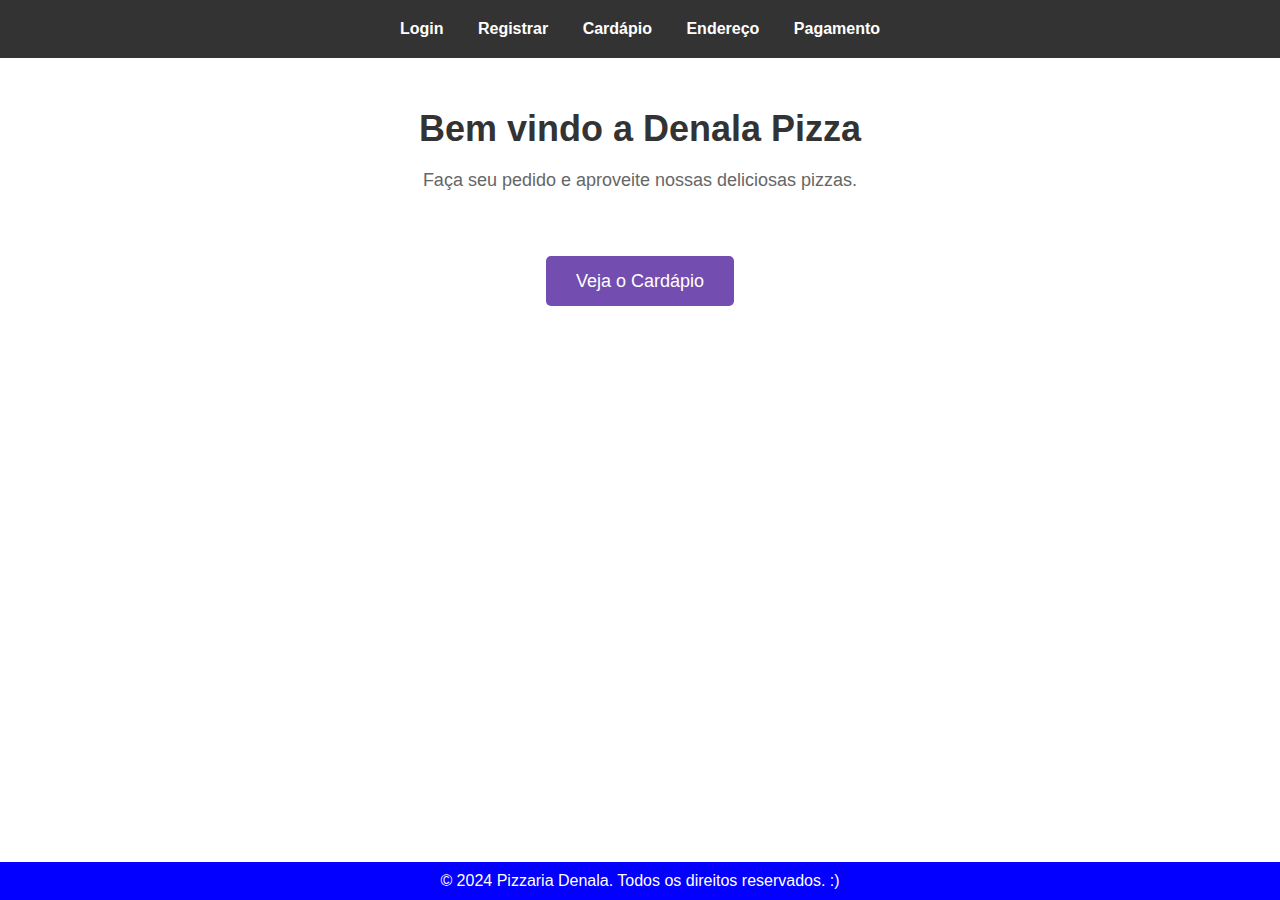
<file: SITE PIZZARIA/index.html>
<!DOCTYPE html> <!--A parte de Html e Js foi mais de boa, se puderem me ajudar no layout, enquanto nós iniciamos o site, 
eu vou ir fazendo as aulas de python -Abiny -->
<html lang="pt-BR">
<head>
    <meta charset="UTF-8">
    <meta http-equiv="X-UA-Compatible" content="IE=edge">
    <meta name="viewport" content="width=device-width, initial-scale=1.0">
    <link rel="stylesheet" href="css/styles.css">
    <title>Pagina inicial Projeto Pizzaria</title>
</head>
<body>
<header>
    <nav>
        <ul>
             <li><a href="login.html">Login</a></li>
             <li><a href="registro.html">Registrar</a></li>
             <li><a href="menu.html">Cardápio</a></li>
             <li><a href="endereco.html">Endereço</a></li>
             <li><a href="pagamento.html">Pagamento</a></li>
         </ul>
        </nav>
    </header>

    <main>
        <section class="welcome">
            <h1>Bem vindo a Denala Pizza </h1>
            <p>Faça seu pedido e aproveite nossas deliciosas pizzas.</p>
        </section>
        <section class="cta">
            <a href="menu.html" class="button">Veja o Cardápio</a>
        </section>
    </main>

    <footer>
        <p>&copy; 2024 Pizzaria Denala. Todos os direitos reservados.  :) </p>
    </footer>
</body>
</html>
</file>
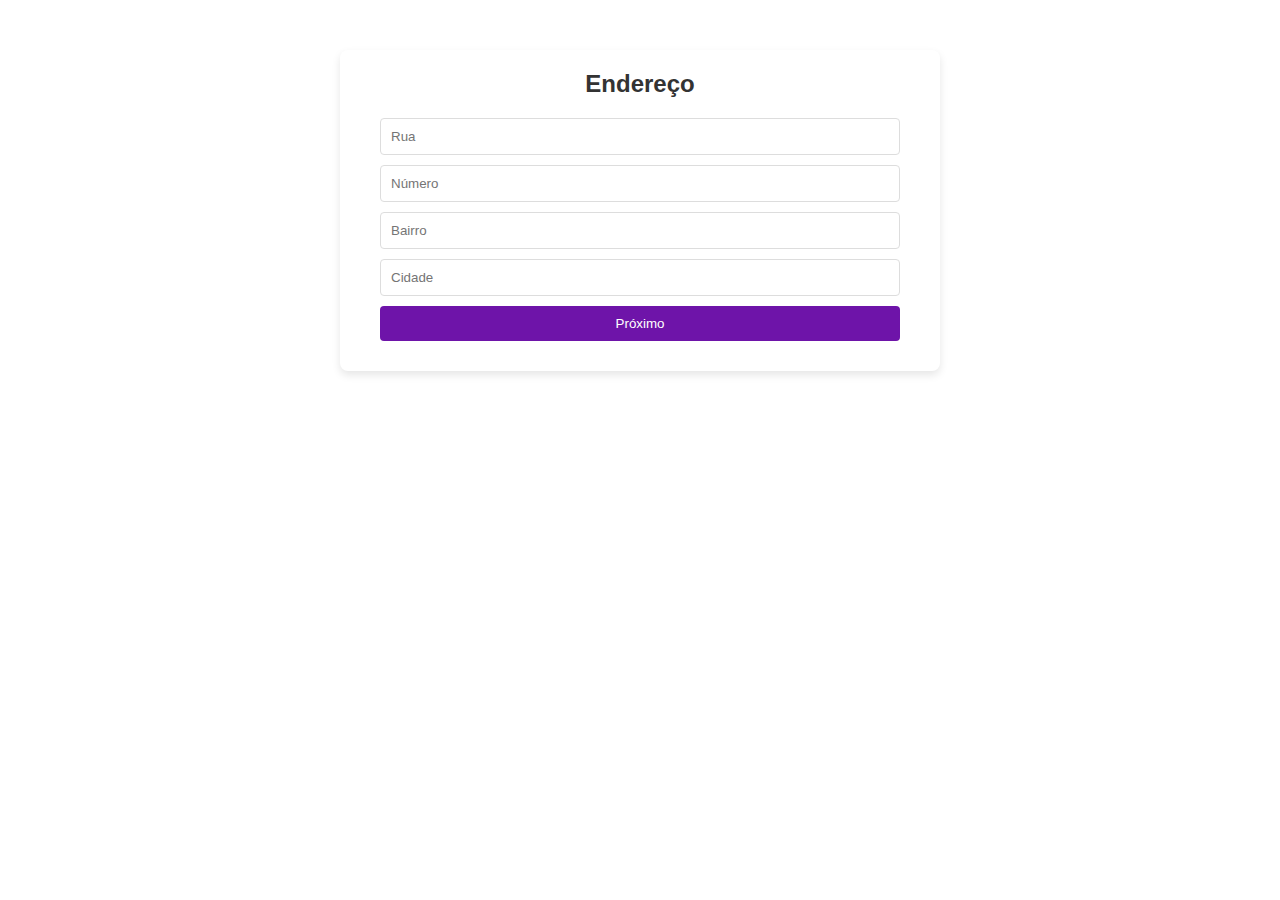
<file: SITE PIZZARIA/endereco.html>
<!DOCTYPE html> <!--Tela de Endereço-->
<html lang="pt-BR">
<head>
    <meta charset="UTF-8">
    <meta http-equiv="X-UA-Compatible" content="IE=edge">
    <meta name="viewport" content="width=device-width, initial-scale=1.0">
    <link rel="stylesheet" href="css/styles.css">
    <title>Endereço</title> 
</head>
<body>
    <div class="endereco-container">
        <h1>Endereço</h1>
        <form>
            <input type="text" placeholder="Rua" required>
            <input type="text" placeholder="Número" required>
            <input type="text" placeholder="Bairro" required>
            <input type="text" placeholder="Cidade" required>
            <button type="button" onclick="window.location.href='pagamento.html'">Próximo</button>
        </form>
    </div>
</body>
</html>
</file>
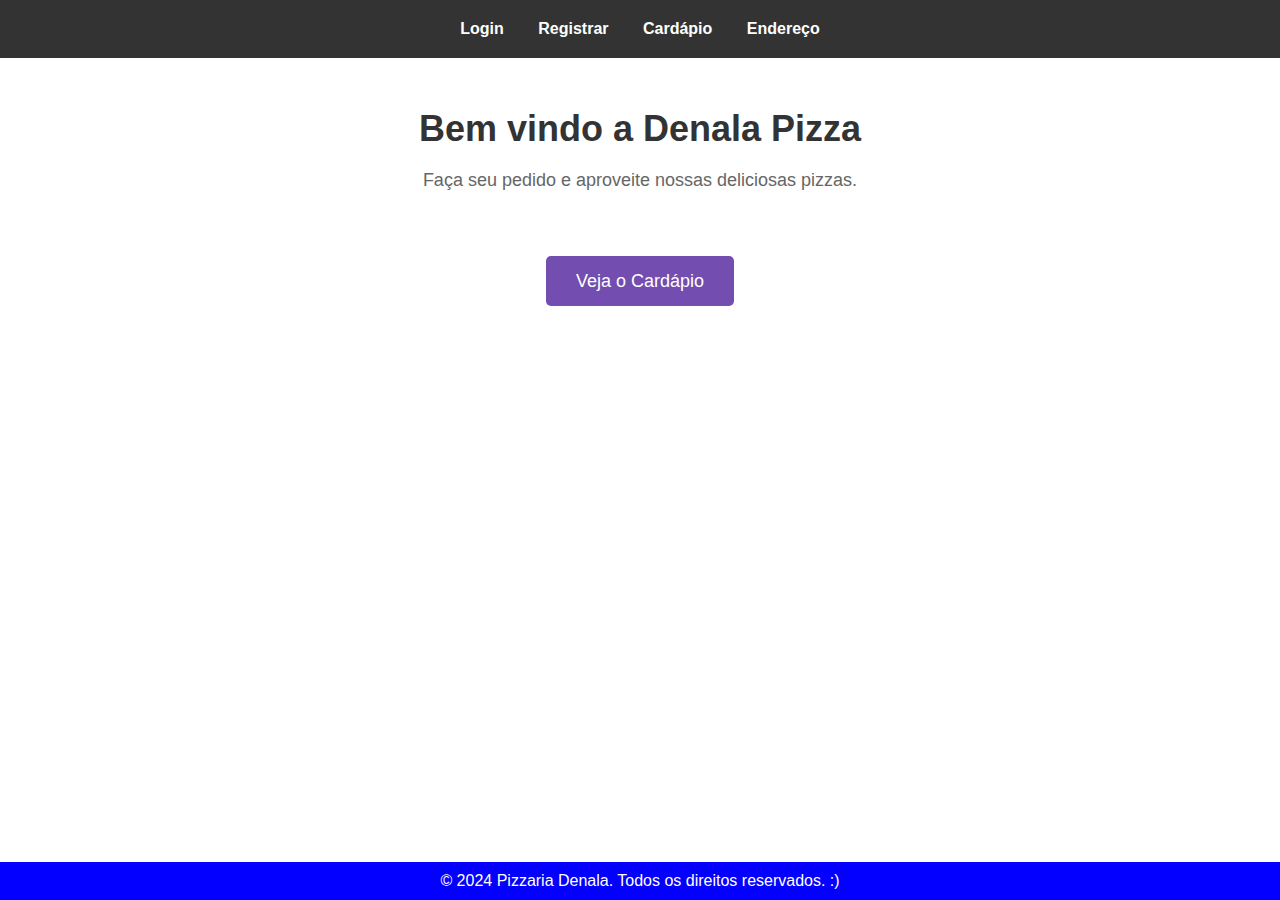
<file: SITE PIZZARIA/login.html>
<!DOCTYPE html> <!--A parte de Html e Js foi mais de boa, se puderem me ajudar no layout, enquanto nós iniciamos o site, 
eu vou ir fazendo as aulas de python -Abiny -->
<html lang="pt-BR">
<head>
    <meta charset="UTF-8">
    <meta http-equiv="X-UA-Compatible" content="IE=edge">
    <meta name="viewport" content="width=device-width, initial-scale=1.0">
    <link rel="stylesheet" href="css/styles.css">
    <title>Pagina inicial Projeto Pizzaria</title>
</head>
<body>
<header>
    <nav>
        <ul>
             <li><a href="login.html">Login</a></li>
             <li><a href="registro.html">Registrar</a></li>
             <li><a href="menu.html">Cardápio</a></li>
             <li><a href="endereco.html">Endereço</a></li>
         </ul>
        </nav>
    </header>

    <main>
        <section class="welcome">
            <h1>Bem vindo a Denala Pizza </h1>
            <p>Faça seu pedido e aproveite nossas deliciosas pizzas.</p>
        </section>
        <section class="cta">
            <a href="menu.html" class="button">Veja o Cardápio</a>
        </section>
    </main>

    <footer>
        <p>&copy; 2024 Pizzaria Denala. Todos os direitos reservados.  :) </p>
    </footer>
</body>
</html>
</file>
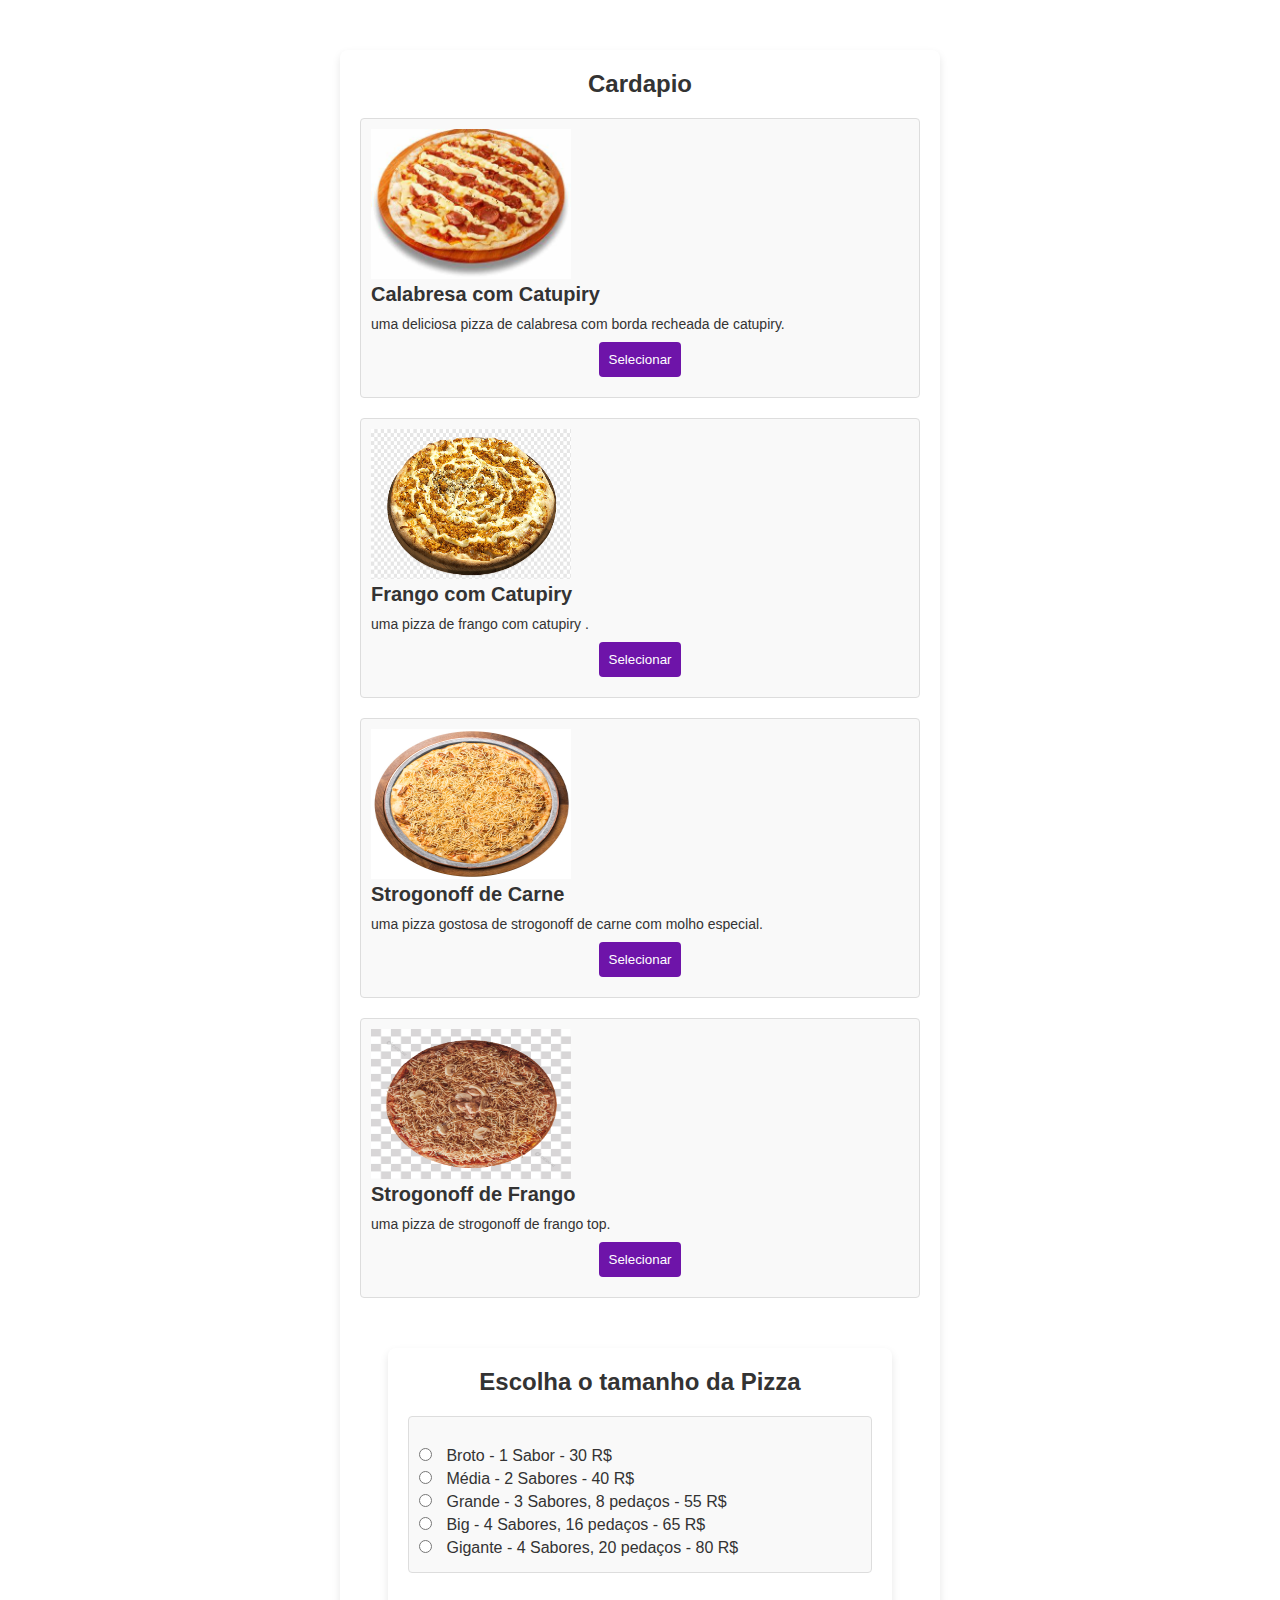
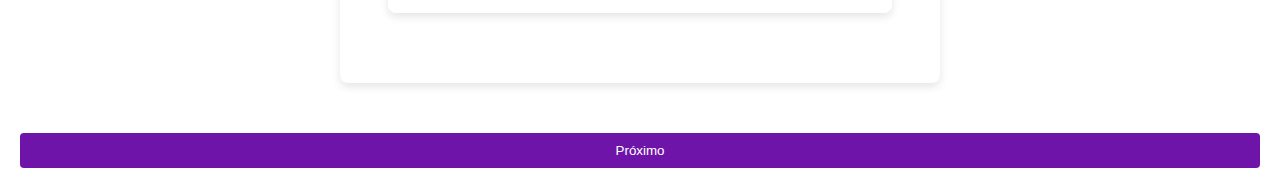
<file: SITE PIZZARIA/menu.html>
<!DOCTYPE html>
<html lang="pt-BR">
<head>
    <meta charset="UTF-8">
    <meta http-equiv="X-UA-Compatible" content="IE=edge">
    <meta name="viewport" content="width=device-width, initial-scale=1.0">
    <link rel="stylesheet" href="css/styles.css">
    <title>Menu</title>
</head>
<body>
    <div class="menu-container">
        <h1>Cardapio</h1>
        <div class="pizza">
            <img src="pizzacalabresacatupiry.png"
            width="200px" height="150px">
            <h2>Calabresa com Catupiry</h2>
            <p>uma deliciosa pizza de calabresa com borda recheada de catupiry.</p>
            <button onclick="selecionarPizza('Calabresa com Catupiry')">Selecionar</button>
        </div>
        <div class="pizza">
            <img src="pizzacatupiryfrango.png"
            width="200px" height="150px">
            <h2>Frango com Catupiry</h2>
            <p>uma pizza de frango com catupiry .</p>
            <button onclick="selecionarPizza('Frango com Catupiry')">Selecionar</button>
        </div>
        <div class="pizza">
            <img src="pizzastrogonoffcarne.png"
            width="200px" height="150px">
            <h2>Strogonoff de Carne</h2>
            <p>uma pizza gostosa de strogonoff de carne com molho especial.</p> <!--Tem o molho rapeize sjkahjksajk-->
            <button onclick="selecionarPizza('Strogonoff de Carne')">Selecionar</button>
        </div>
        <div class="pizza">
            <img src="pizzastrogonoffdefrango.png"
            width="200px" height="150px">
            <h2>Strogonoff de Frango</h2>
            <p>uma pizza de strogonoff de frango top.</p>
            <button onclick="selecionarPizza('Strogonoff de Frango')">Selecionar</button>
        </div>
        <div class="menu-container">
            <h1>Escolha o tamanho da Pizza</h1> 
    <div class="pizza">
        <div class="pizza-tamanho">
            <label>
                <input type="radio" name="tamanho-calabresa" value="Broto" required> Broto - 1 Sabor - 30 R$
            </label>
            <label>
                <input type="radio" name="tamanho-calabresa" value="Media"> Média - 2 Sabores - 40 R$
            </label>
            <label>
                <input type="radio" name="tamanho-calabresa" value="Grande"> Grande - 3 Sabores, 8 pedaços - 55 R$
            </label>
            <label>
                <input type="radio" name="tamanho-calabresa" value="Big"> Big - 4 Sabores, 16 pedaços - 65 R$
            </label>
            <label>
                <input type="radio" name="tamanho-calabresa" value="Gigante"> Gigante - 4 Sabores, 20 pedaços - 80 R$
            </label>
        </div>
    </div>
</div>
        </div>

        <button onclick="window.location.href='endereco.html'">Próximo</button>
    </div>

    <script src="js/script.js"></script>
</body>
</html>
<!----preguiça de comentar tudo, se precisarem eu ajudo vcs dps-->
</file>
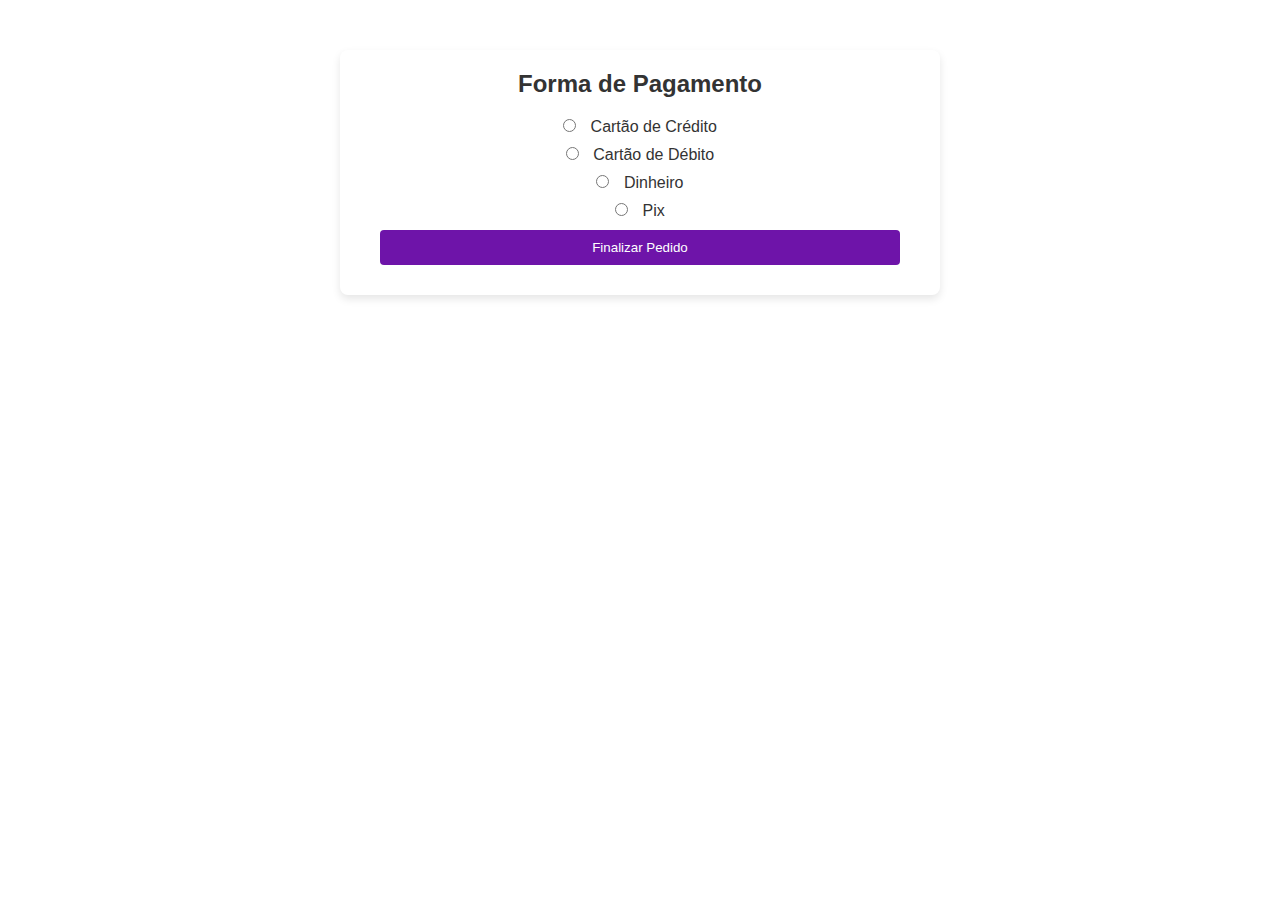
<file: SITE PIZZARIA/pagamento.html>
<!DOCTYPE html> <!---pagina de pagamento-->
<html lang="pt-BR">
<head>
    <meta charset="UTF-8">
    <meta http-equiv="X-UA-Compatible" content="IE=edge">
    <meta name="viewport" content="width=device-width, initial-scale=1.0">
    <link rel="stylesheet" href="css/styles.css">
    <title>Pagamento</title>
</head>
<body>
    <div class="pagamento-container">
        <h1>Forma de Pagamento</h1>
        <form id="paymentForm">
            <label>
                <input type="radio" name="payment" value="cartao credito" required> Cartão de Crédito
            </label>
            <label>
                <input type="radio" name="payment" value="cartao debito" required> Cartão de Débito
            </label>
            <label>
                <input type="radio" name="payment" value="dinheiro" required> Dinheiro
            </label>
            <label>
                <input type="radio" name="payment" value="pix" required> Pix
            </label>
            <button type="submit">Finalizar Pedido</button>
        </form>
    </div>

    <script>
        document.getElementById("paymentForm").addEventListener("submit", function(event) {
            event.preventDefault();  

            
            var paymentMethod = document.querySelector('input[name="payment"]:checked').value;

            
            if (paymentMethod === 'pix') {
                
                window.location.href = "pix.html";
            } else {
                
                alert("Pagamento finalizado com sucesso!");
                
                window.location.href = "index.html"; 
            }
        });
    </script>
</body>
</html>
</file>
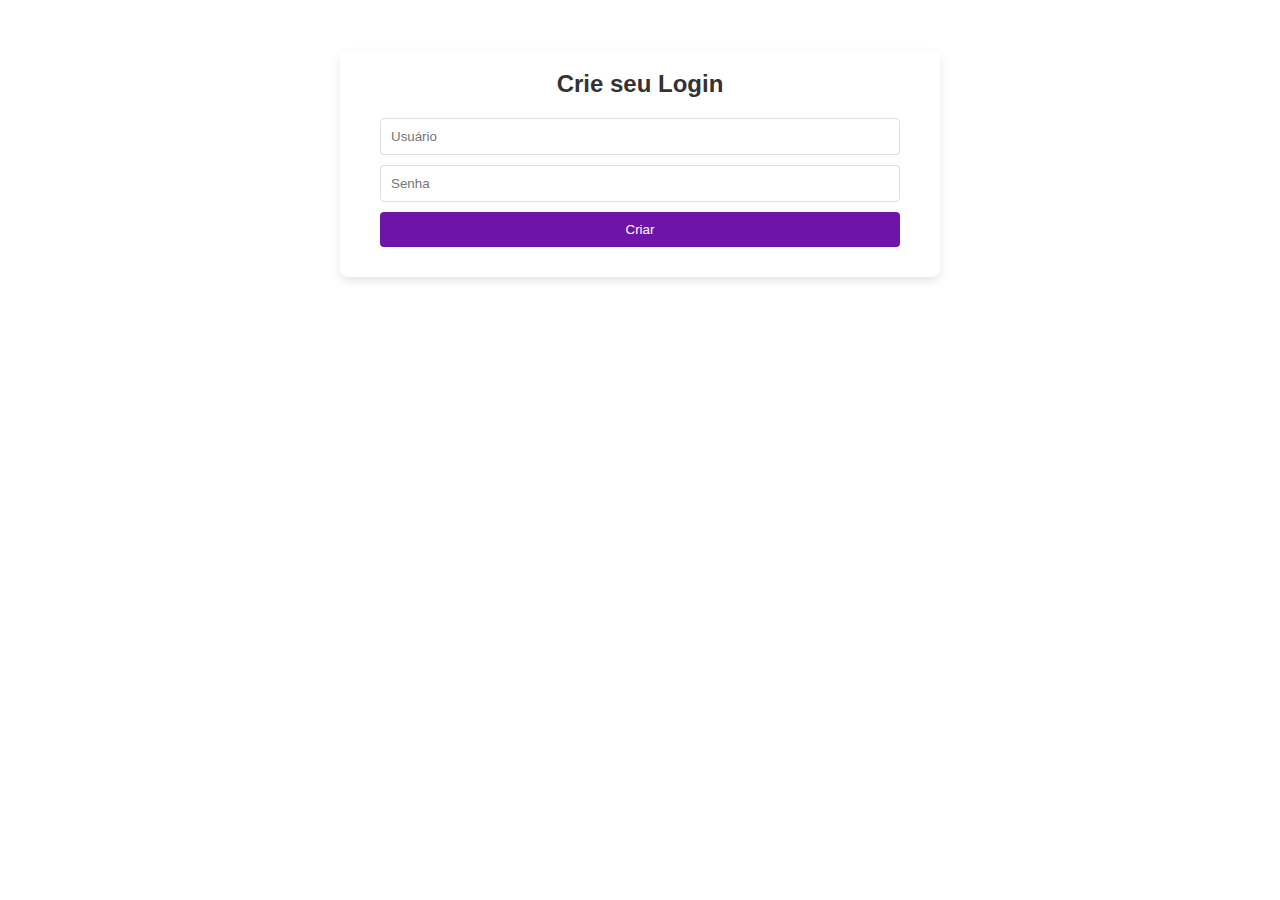
<file: SITE PIZZARIA/registro.html>
<!DOCTYPE html> <!---tela de criacao de login rpzada-->
<html lang="pt-BR">
<head>
    <meta charset="UTF-8">
    <meta http-equiv="X-UA-Compatible" content="IE=edge">
    <meta name="viewport" content="width=device-width, initial-scale=1.0">
    <link rel="stylesheet" href="css/styles.css">
    <title>Crie seu Login</title>
</head>
<body>
    <div class="registrar-container">
        <h1>Crie seu Login</h1>
        <form id="loginForm">
            <input type="text" id="username" placeholder="Usuário" required>
            <input type="password" id="password" placeholder="Senha" required>
            <button type="submit">Criar</button>
        </form>
        <div id="error" class="error-message"></div>
    </div>

    <script src="js/script.js"></script>
</body>
</html>
</file>
<file: SITE PIZZARIA/css/styles.css>
* {  /* se puderem me ajudar com a parte de layout do site, eu nao manjo mt de css, eu fiz uma parte e a parte que nao consegui eu fui atrás de ajuda 
    -Abiny */
    margin: 0; 
    padding: 0;
    box-sizing: border-box;
}

body {
    font-family: Arial, sans-serif;
    background-color: rgb(255, 255, 255);;
    color: #333;
    margin: 0;
    padding: 0;
}

header {
    background-color: #333;
    color: white;
    padding: 20px 0;
}

nav ul {
    list-style-type: none;
    text-align: center;
}

nav ul li {
    display: inline;
    margin: 0 15px;
}

nav ul li a {
    color: white;
    text-decoration: none;
    font-weight: bold;
}

nav ul li a:hover {
    text-decoration: underline;
}

.login-container,
.menu-container,
.endereco-container,
.pagamento-container,
.registrar-container {
    width: 90%;
    max-width: 600px;
    margin: 50px auto;
    padding: 20px;
    background-color: white;
    border-radius: 8px;
    box-shadow: 0 4px 8px rgba(0, 0, 0, 0.1);
    text-align: center;
}

h1 {
    font-size: 24px;
    margin-bottom: 20px;
}

input[type="text"],
input[type="password"],
button {
    width: calc(100% - 40px);
    padding: 10px;
    margin: 10px auto;
    display: block;
    border: 1px solid #ddd;
    border-radius: 4px;
}

input[type="radio"] {
    margin-right: 10px;
}

button {
    background-color: rgb(110, 20, 169);;
    color: white;
    border: none;
    cursor: pointer;
    transition: background-color 0.3s ease;
}

button:hover {
    background-color: rgb(110, 20, 169);;
}

.error-message {
    color: red;
    margin-top: 10px;
    display: none;
}

.menu-container .pizza {
    margin: 20px 0;
    padding: 10px;
    background-color: #f9f9f9;
    border-radius: 4px;
    border: 1px solid #ddd;
    text-align: left;
}

.menu-container .pizza h2 {
    font-size: 20px;
    margin-bottom: 10px;
}

.menu-container .pizza p {
    font-size: 14px;
    margin-bottom: 10px;
}

.menu-container .pizza button {
    width: auto;
    background-color: rgb(110, 20, 169);;
    margin-top: 5px;
    transition: background-color 0.3s ease;
}

.menu-container .pizza button:hover {
    background-color: #e65c00;
}

.pizza-tamanho {
    margin-top: 20px;
}

.pizza-tamanho h3 {
    font-size: 18px;
    margin-bottom: 10px;
}

.pizza-tamanho label {
    display: block;
    margin: 5px 0;
}

.pizza-tamanho input[type="radio"] {
    margin-right: 10px;
}

.tamanho-descricao {
    font-size: 14px;
    color: #555;
    margin-bottom: 10px;
}

label {
    display: block;
    margin: 10px 0;
}

.welcome {
    text-align: center;
    padding: 50px 0;
}

.welcome h1 {
    font-size: 36px;
    margin-bottom: 20px;
}

.welcome p {
    font-size: 18px;
    color: #666;
}

.cta {
    text-align: center;
    margin-top: 30px;
}

.cta .button {
    background-color: rgb(115, 77, 176);  
    color: white;
    padding: 15px 30px;
    border-radius: 5px;
    text-decoration: none;
    font-size: 18px;
    transition: background-color 0.3s ease;
}

.cta .button:hover {
    background-color: rgb(115, 77, 176); 
}

footer {
    background-color: #0400ff;
    color: white;
    text-align: center;
    padding: 10px 0;
    position: fixed;
    bottom: 0;
    width: 100%;
} 
.pix-container {
    width: 80%;
    max-width: 700px;
    margin: 60px auto;
    padding: 20px;
    background-color: rgb(110, 20, 169);
    border-radius: 8px;
    box-shadow: 0 4px 8px rgba(0, 0, 0, 0.1);
    text-align: center;
}
</file>
